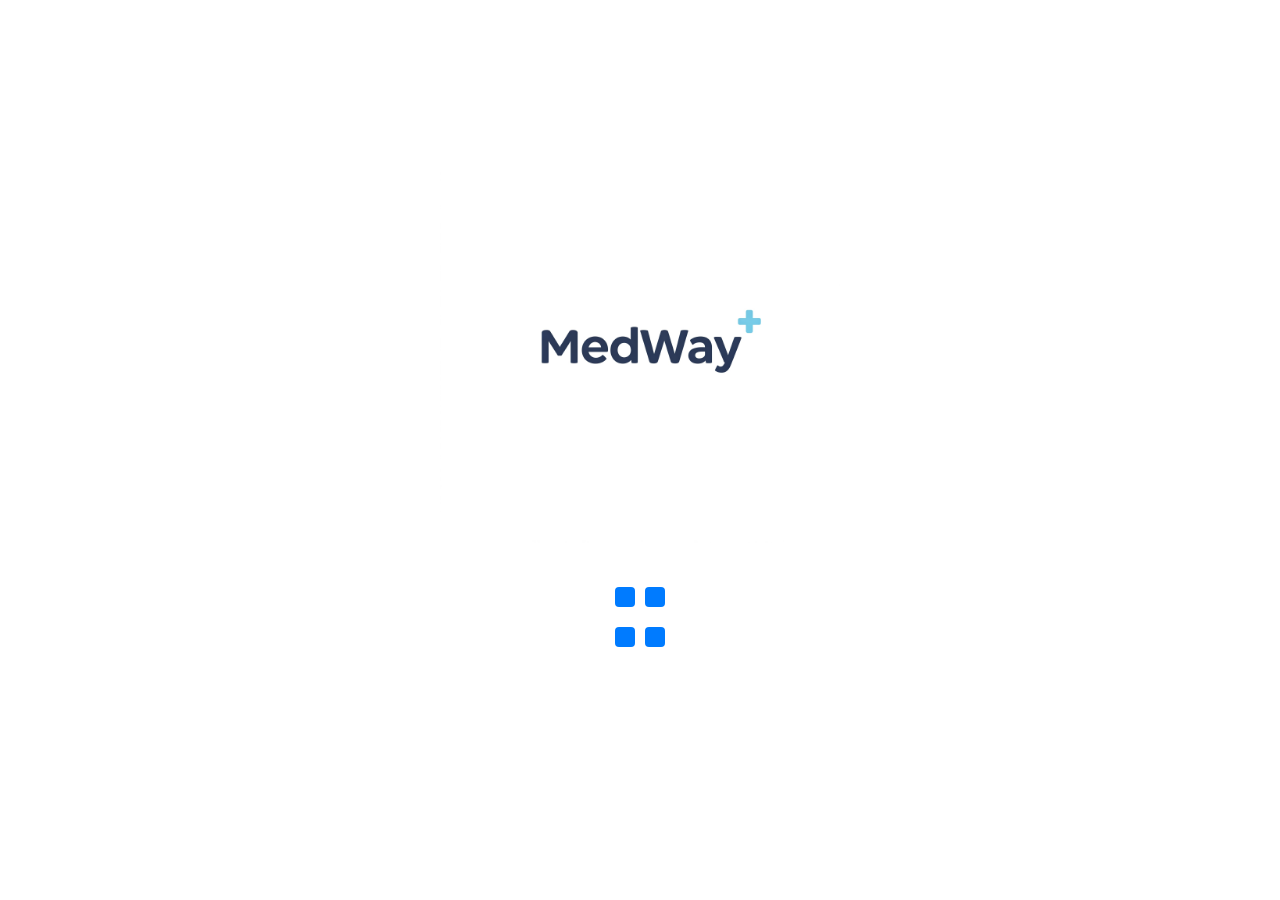
<file: index.html>
<!DOCTYPE html>
<html lang="en">
<head>
    <meta charset="UTF-8">
    <meta name="viewport" content="width=device-width, initial-scale=1.0">
    <title>Loading Screen</title>
    <style>
        body {
            margin: 0;
            padding: 0;
            background-color: #fff; /* White background */
            display: flex;
            justify-content: center;
            align-items: center;
            height: 100vh;
            overflow: hidden; /* Hide scrollbars if content overflows */
        }

        .loading-container {
            display: flex;
            flex-direction: column;
            align-items: center;
            position: relative;
            top: -50px; /* Move the logo and loader up */
        }

        .logo-container {
            margin-bottom: 30px; /* Space between logo and loader */
        }

        .logo {
            width: 400px; /* Increased logo size from 150px to 200px */
            height: auto;
            /* Add any additional styling to the logo if required */
        }

        .loader {
            width: 80px; /* Adjust loader size */
            height: 80px; /* Adjust loader size */
            display: flex;
            flex-wrap: wrap;
            justify-content: center;
            align-items: center;
        }

        .square {
            width: 20px; /* Size of individual square */
            height: 20px; /* Size of individual square */
            background-color: #007bff; /* Blue color, you can change it */
            margin: 5px; /* Space between squares */
            border-radius: 4px;
            animation: loader-animation 2s linear infinite;
        }

        .square:nth-child(1) {
            animation-delay: 0s;
        }

        .square:nth-child(2) {
            animation-delay: 0.2s;
        }

        .square:nth-child(3) {
            animation-delay: 0.4s;
        }

        .square:nth-child(4) {
            animation-delay: 0.6s;
        }

        @keyframes loader-animation {
            0%, 100% {
                opacity: 0.2;
                transform: scale(0.8);
            }
            50% {
                opacity: 1;
                transform: scale(1.1);
            }
        }
    </style>
</head>
<body>
    <div class="loading-container">
        <div class="logo-container">
            <img src="Medway logo.jpg" alt="App Logo" class="logo">
        </div>
        <div class="loader">
            <div class="square"></div>
            <div class="square"></div>
            <div class="square"></div>
            <div class="square"></div>
        </div>
    </div>
    <script>
        window.addEventListener('load', () => {
            setTimeout(() => {
                // Redirect to home.html after 3 seconds
                window.location.href = 'login.html';
            }, 3000); // Simulate 3 seconds of loading
        });
    </script>
</body>
</html>
</file>
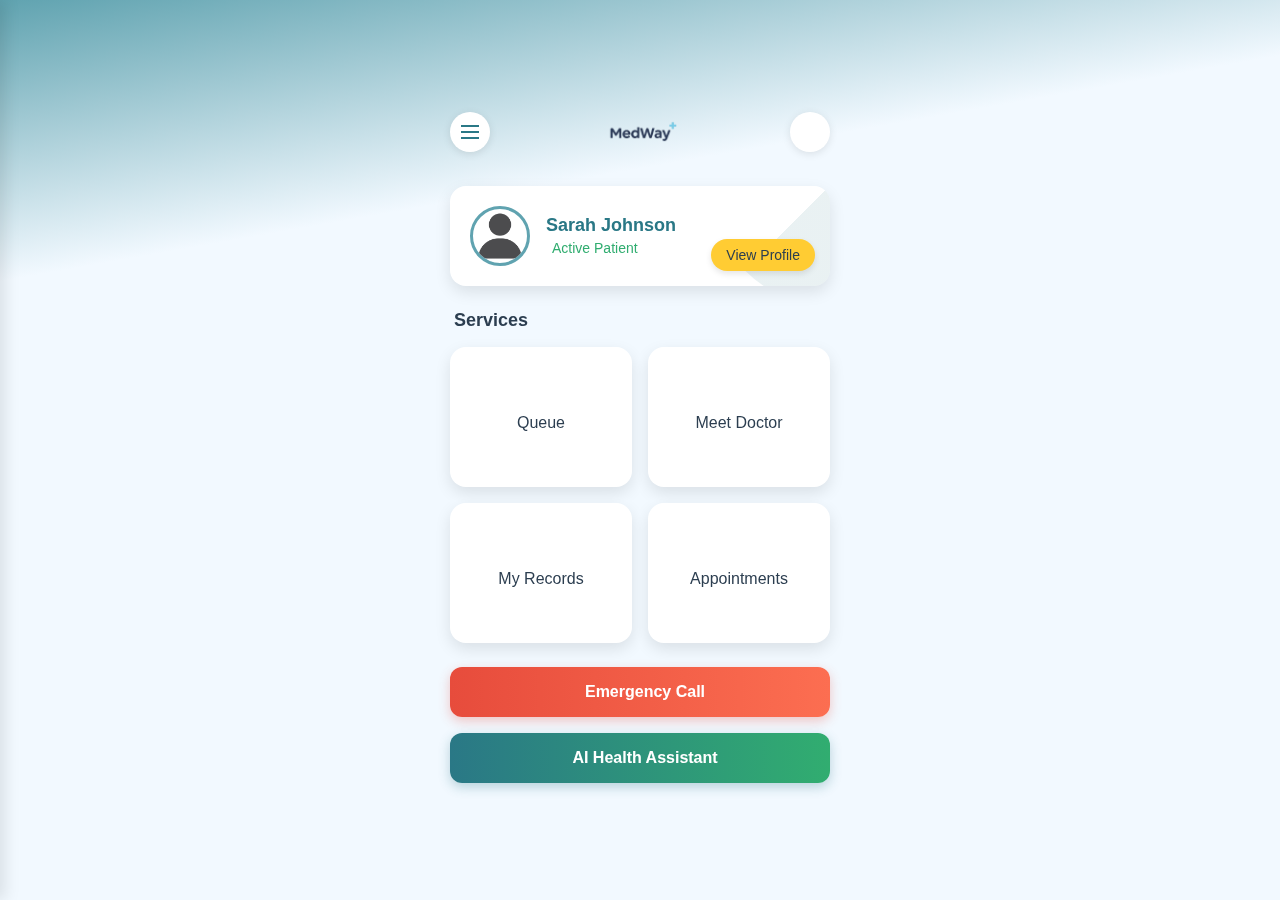
<file: home.html>
<!DOCTYPE html>
<html lang="en">

<head>
    <meta charset="UTF-8">
    <meta name="viewport" content="width=device-width, initial-scale=1.0">
    <title>MedWay - Your Health Partner</title>
    <link rel="stylesheet" href="https://cdnjs.cloudflare.com/ajax/libs/font-awesome/6.5.1/css/all.min.css"
        integrity="sha512-DTOQO9RWCH3ppGqcWaEA1BIZOC6xxalwEsw9c2QQeAIftl+Vegovlnee1c9QX4TctnWMn13TZye+giMm8e2LwA=="
        crossorigin="anonymous" referrerpolicy="no-referrer" />
    <style>
        :root {
            /* Core color palette */
            --primary: #2A7886;
            --primary-light: #60A3B0;
            --secondary: #31AD70;
            --secondary-light: #80CEA4;
            --accent: #FFCC33;
            --background: #F2F9FF;
            --card-bg: #FFFFFF;
            --text-dark: #2C3E50;
            --text-light: #FFFFFF;
            --danger: #E74C3C;
            --shadow: rgba(0, 0, 0, 0.1);
        }

        * {
            margin: 0;
            padding: 0;
            box-sizing: border-box;
            font-family: 'Segoe UI', Tahoma, Geneva, Verdana, sans-serif;
        }

        body {
            background-color: var(--background);
            color: var(--text-dark);
            min-height: 100vh;
            display: flex;
            justify-content: center;
            align-items: center;
            padding: 20px;
            position: relative;
        }

        /* Background gradient that covers the full page */
        body::before {
            content: '';
            position: fixed;
            top: 0;
            left: 0;
            width: 100%;
            height: 100%;
            background: linear-gradient(170deg, var(--primary-light) 0%, var(--background) 25%);
            z-index: -1;
        }

        .app-container {
            width: 100%;
            max-width: 420px;
            background: transparent; /* Remove the container background */
            border-radius: 24px;
            overflow: hidden;
            position: relative;
        }

        /* Header */
        .app-header {
            padding: 24px 20px;
            display: flex;
            justify-content: space-between;
            align-items: center;
            position: relative;
        }

        .menu-trigger {
            background: var(--card-bg);
            border: none;
            width: 40px;
            height: 40px;
            border-radius: 50%;
            display: flex;
            flex-direction: column;
            justify-content: center;
            align-items: center;
            gap: 4px;
            cursor: pointer;
            box-shadow: 0 2px 8px var(--shadow);
            z-index: 10;
            transition: all 0.3s ease;
        }

        .menu-trigger:hover {
            transform: scale(1.05);
        }

        .menu-trigger .bar {
            width: 18px;
            height: 2px;
            background-color: var(--primary);
            transition: all 0.3s ease;
        }

        .logo {
            position: absolute;
            left: 50%;
            top: 50%;
            transform: translate(-50%, -50%);
            width: 120px;
            height: auto;
        }

        .notification-btn {
            background: var(--card-bg);
            border: none;
            width: 40px;
            height: 40px;
            border-radius: 50%;
            display: flex;
            justify-content: center;
            align-items: center;
            cursor: pointer;
            box-shadow: 0 2px 8px var(--shadow);
            transition: all 0.3s ease;
        }

        .notification-btn:hover {
            transform: scale(1.05);
        }

        .notification-btn i {
            color: var(--primary);
            font-size: 16px;
        }

        /* Main Content */
        .content {
            padding: 10px 20px 30px;
        }

        /* User Card */
        .user-card {
            background-color: var(--card-bg);
            border-radius: 16px;
            padding: 20px;
            display: flex;
            align-items: center;
            margin-bottom: 24px;
            box-shadow: 0 6px 16px var(--shadow);
            transition: transform 0.3s ease;
            position: relative;
            overflow: hidden;
        }

        .user-card::before {
            content: '';
            position: absolute;
            top: 0;
            right: 0;
            width: 120px;
            height: 120px;
            background: linear-gradient(135deg, transparent 50%, rgba(42, 120, 134, 0.1) 50%);
            border-radius: 0 0 0 120px;
        }

        .user-card:hover {
            transform: translateY(-5px);
        }

        .avatar {
            width: 60px;
            height: 60px;
            border-radius: 50%;
            object-fit: cover;
            border: 3px solid var(--primary-light);
            margin-right: 16px;
        }

        .user-info {
            flex: 1;
        }

        .user-name {
            font-size: 18px;
            font-weight: 600;
            color: var(--primary);
            margin-bottom: 4px;
        }

        .user-status {
            font-size: 14px;
            color: var(--secondary);
            display: flex;
            align-items: center;
        }

        .user-status i {
            margin-right: 6px;
            font-size: 12px;
        }

        .profile-action {
            position: absolute;
            bottom: 15px;
            right: 15px;
            background-color: var(--accent);
            color: var(--text-dark);
            border: none;
            padding: 8px 15px;
            border-radius: 20px;
            font-size: 14px;
            font-weight: 500;
            cursor: pointer;
            transition: all 0.3s ease;
            box-shadow: 0 3px 6px rgba(0, 0, 0, 0.1);
        }

        .profile-action:hover {
            transform: scale(1.05);
            box-shadow: 0 4px 8px rgba(0, 0, 0, 0.15);
        }

        /* Services Section */
        .services-label {
            font-size: 18px;
            font-weight: 600;
            margin-bottom: 16px;
            color: var(--text-dark);
            padding-left: 4px;
        }

        .services-grid {
            display: grid;
            grid-template-columns: repeat(2, 1fr);
            gap: 16px;
            margin-bottom: 24px;
        }

        .service-card {
            background: var(--card-bg);
            border-radius: 16px;
            padding: 20px;
            display: flex;
            flex-direction: column;
            align-items: center;
            justify-content: center;
            text-align: center;
            box-shadow: 0 6px 16px var(--shadow);
            transition: all 0.3s ease;
            cursor: pointer;
            height: 140px;
            position: relative;
            overflow: hidden;
            text-decoration: none; /* Remove underline */
            color: inherit;
            
        }

        .service-card::after {
            content: '';
            position: absolute;
            bottom: 0;
            left: 0;
            width: 100%;
            height: 5px;
            background: linear-gradient(90deg, var(--primary) 0%, var(--secondary) 100%);
            transform: scaleX(0);
            transform-origin: right;
            transition: transform 0.3s ease;
        }

        .service-card:hover {
            transform: translateY(-5px);
        }

        .service-card:hover::after {
            transform: scaleX(1);
            transform-origin: left;
        }

        .service-card i {
            font-size: 32px;
            margin-bottom: 12px;
            color: var(--primary);
            transition: all 0.3s ease;
        }

        .service-card:hover i {
            color: var(--secondary);
            transform: scale(1.1);
        }

        .service-card span {
            font-size: 16px;
            font-weight: 500;
        }

        /* Emergency Button */
        .emergency-btn {
            background: linear-gradient(90deg, var(--danger), #FC6E51);
            color: var(--text-light);
            border: none;
            border-radius: 12px;
            padding: 16px;
            width: 100%;
            display: flex;
            align-items: center;
            justify-content: center;
            gap: 10px;
            font-size: 16px;
            font-weight: 600;
            margin-bottom: 16px;
            cursor: pointer;
            box-shadow: 0 4px 12px rgba(231, 76, 60, 0.3);
            transition: all 0.3s ease;
        }

        .emergency-btn:hover {
            transform: translateY(-3px);
            box-shadow: 0 6px 16px rgba(231, 76, 60, 0.4);
        }

        .emergency-btn i {
            font-size: 20px;
        }

        /* AI Assistant Button */
        .ai-assistant-btn {
            background: linear-gradient(90deg, var(--primary), var(--secondary));
            color: var(--text-light);
            border: none;
            border-radius: 12px;
            padding: 16px;
            width: 100%;
            display: flex;
            align-items: center;
            justify-content: center;
            gap: 10px;
            font-size: 16px;
            font-weight: 600;
            cursor: pointer;
            box-shadow: 0 4px 12px rgba(42, 120, 134, 0.3);
            transition: all 0.3s ease;
        }

        .ai-assistant-btn:hover {
            transform: translateY(-3px);
            box-shadow: 0 6px 16px rgba(42, 120, 134, 0.4);
        }

        .ai-assistant-btn i {
            font-size: 20px;
        }

        /* Side Menu */
        .side-menu {
            position: fixed;
            top: 0;
            left: 0;
            width: 280px;
            height: 100%;
            background: linear-gradient(135deg, var(--primary) 0%, var(--secondary) 100%);
            z-index: 1000;
            transform: translateX(-100%);
            transition: transform 0.4s cubic-bezier(0.68, -0.55, 0.27, 1.55);
            display: flex;
            flex-direction: column;
            box-shadow: 5px 0 15px var(--shadow);
            color: var(--text-light);
        }

        .side-menu.open {
            transform: translateX(0);
        }

        .menu-header {
            padding: 30px 20px;
            display: flex;
            flex-direction: column;
            align-items: center;
            border-bottom: 1px solid rgba(255, 255, 255, 0.1);
        }

        .menu-logo {
            width: 100px;
            height: auto;
            margin-bottom: 15px;
        }

        .menu-title {
            font-size: 20px;
            font-weight: 600;
        }

        .menu-close {
            position: absolute;
            top: 20px;
            right: 20px;
            background: none;
            border: none;
            color: var(--text-light);
            font-size: 24px;
            cursor: pointer;
            transition: all 0.3s ease;
        }

        .menu-close:hover {
            transform: rotate(90deg);
        }

        .menu-list {
            list-style-type: none;
            padding: 20px;
            flex: 1;
        }

        .menu-item {
            margin-bottom: 15px;
            border-radius: 8px;
            overflow: hidden;
            transition: background-color 0.3s ease;
        }

        .menu-item:hover {
            background-color: rgba(255, 255, 255, 0.1);
        }

        .menu-item.active {
            background-color: rgba(255, 255, 255, 0.2);
        }

        .menu-link {
            display: flex;
            align-items: center;
            text-decoration: none;
            color: var(--text-light);
            padding: 12px 15px;
            font-weight: 500;
        }

        .menu-link i {
            margin-right: 12px;
            width: 20px;
            text-align: center;
        }

        .menu-footer {
            padding: 20px;
            border-top: 1px solid rgba(255, 255, 255, 0.1);
        }

        .logout-btn {
            display: flex;
            align-items: center;
            background: none;
            border: none;
            color: var(--text-light);
            font-size: 16px;
            font-weight: 500;
            cursor: pointer;
            width: 100%;
            padding: 12px 15px;
            border-radius: 8px;
            transition: background-color 0.3s ease;
        }

        .logout-btn:hover {
            background-color: rgba(255, 255, 255, 0.1);
        }

        .logout-btn i {
            margin-right: 12px;
        }

        /* Overlay */
        .overlay {
            position: fixed;
            top: 0;
            left: 0;
            width: 100%;
            height: 100%;
            background-color: rgba(0, 0, 0, 0.5);
            z-index: 999;
            opacity: 0;
            visibility: hidden;
            transition: all 0.3s ease;
        }

        .overlay.active {
            opacity: 1;
            visibility: visible;
        }

        /* Animations */
        @keyframes pulse {
            0% {
                transform: scale(1);
            }
            50% {
                transform: scale(1.05);
            }
            100% {
                transform: scale(1);
            }
        }

        .pulse {
            animation: pulse 0.5s ease-in-out;
        }

        /* Media Queries for better responsiveness */
        @media (max-width: 480px) {
            .app-container {
                max-width: 100%;
            }
            
            .services-grid {
                grid-template-columns: repeat(2, 1fr);
            }
        }
    </style>
</head>

<body>
    <div class="overlay" id="overlay"></div>
    
    <div class="app-container">
        <!-- Header -->
        <div class="app-header">
            <button class="menu-trigger" id="menuBtn">
                <div class="bar"></div>
                <div class="bar"></div>
                <div class="bar"></div>
            </button>
            <img src="medwaytran.png" alt="MedWay Logo" class="logo">
            <button class="notification-btn">
                <i class="fas fa-bell"></i>
            </button>
        </div>

        <!-- Main Content -->
        <div class="content">
            <!-- User Profile Card -->
            <div class="user-card">
                <img src="user.png" alt="User Avatar" class="avatar">
                <div class="user-info">
                    <div class="user-name">Sarah Johnson</div>
                    <div class="user-status">
                        <i class="fas fa-circle" style="color: var(--secondary);"></i>
                        Active Patient
                    </div>
                </div>
                <button class="profile-action">View Profile</button>
            </div>

            <!-- Services Section -->
<div class="services-label">Services</div>
<div class="services-grid">
    <div class="service-card" id="queueService">
        <i class="fas fa-clipboard-list"></i>
        <span>Queue</span>
    </div>
    <div class="service-card" id="doctorService">
        <i class="fas fa-video"></i>
        <span>Meet Doctor</span>
    </div>
    <a href="myrec.html" class="service-card" id="recordsService">
        <i class="fas fa-file-medical"></i>
        <span>My Records</span>
    </a>
    <a href="Appoint.html" class="service-card" id="appointmentService">
        <i class="fas fa-calendar-check"></i>
        <span>Appointments</span>
    </a>
</div>

            <!-- Emergency Button -->
            <button class="emergency-btn" id="emergencyBtn">
                <i class="fas fa-phone-alt"></i>
                Emergency Call
            </button>

            <!-- AI Assistant Button -->
            <button class="ai-assistant-btn" id="aiBtn">
                <i class="fas fa-robot"></i>
                AI Health Assistant
            </button>
        </div>
    </div>

    <!-- Side Menu -->
    <div class="side-menu" id="sideMenu">
        <div class="menu-header">
            <img src="medwaytran.png" alt="MedWay Logo" class="menu-logo">
            <button class="menu-close" id="closeMenu">&times;</button>
        </div>
        <ul class="menu-list">
            <li class="menu-item active">
                <a href="home.html" class="menu-link">
                    <i class="fas fa-home"></i>
                    Home
                </a>
            </li>
            <li class="menu-item">
                <a href="#" class="menu-link">
                    <i class="fas fa-user"></i>
                    My Profile
                </a>
            </li>
            <li class="menu-item">
                <a href="#" class="menu-link">
                    <i class="fas fa-comment-medical"></i>
                    Meet Doctor
                </a>
            </li>
            <li class="menu-item">
                <a href="#" class="menu-link">
                    <i class="fas fa-pills"></i>
                    Medications
                </a>
            </li>
            <li class="menu-item">
                <a href="Appoint.html" class="menu-link">
                    <i class="fas fa-calendar-alt"></i>
                    Appointments
                </a>
            </li>
            <li class="menu-item">
                <a href="#" class="menu-link">
                    <i class="fas fa-cog"></i>
                    Settings
                </a>
            </li>
            <li class="menu-item">
                <a href="#" class="menu-link">
                    <i class="fas fa-question-circle"></i>
                    Help & Support
                </a>
            </li>
        </ul>
        <div class="menu-footer">
            <button class="logout-btn">
                <i class="fas fa-sign-out-alt"></i>
                Logout
            </button>
        </div>
    </div>

    <script>
        // Menu Toggle Functionality
        const menuBtn = document.getElementById('menuBtn');
        const sideMenu = document.getElementById('sideMenu');
        const overlay = document.getElementById('overlay');
        const closeMenu = document.getElementById('closeMenu');

        function toggleMenu() {
            sideMenu.classList.toggle('open');
            overlay.classList.toggle('active');
        }

        menuBtn.addEventListener('click', toggleMenu);
        closeMenu.addEventListener('click', toggleMenu);
        overlay.addEventListener('click', toggleMenu);

        // Button Animation
        const buttons = [
            document.getElementById('queueService'),
            document.getElementById('doctorService'),
            document.getElementById('recordsService'),
            document.getElementById('appointmentService'),
            document.getElementById('emergencyBtn'),
            document.getElementById('aiBtn')
        ];

        buttons.forEach(button => {
            button.addEventListener('click', function() {
                this.classList.add('pulse');
                setTimeout(() => {
                    this.classList.remove('pulse');
                }, 500);
            });
        });
    </script>
</body>
</html>
</file>
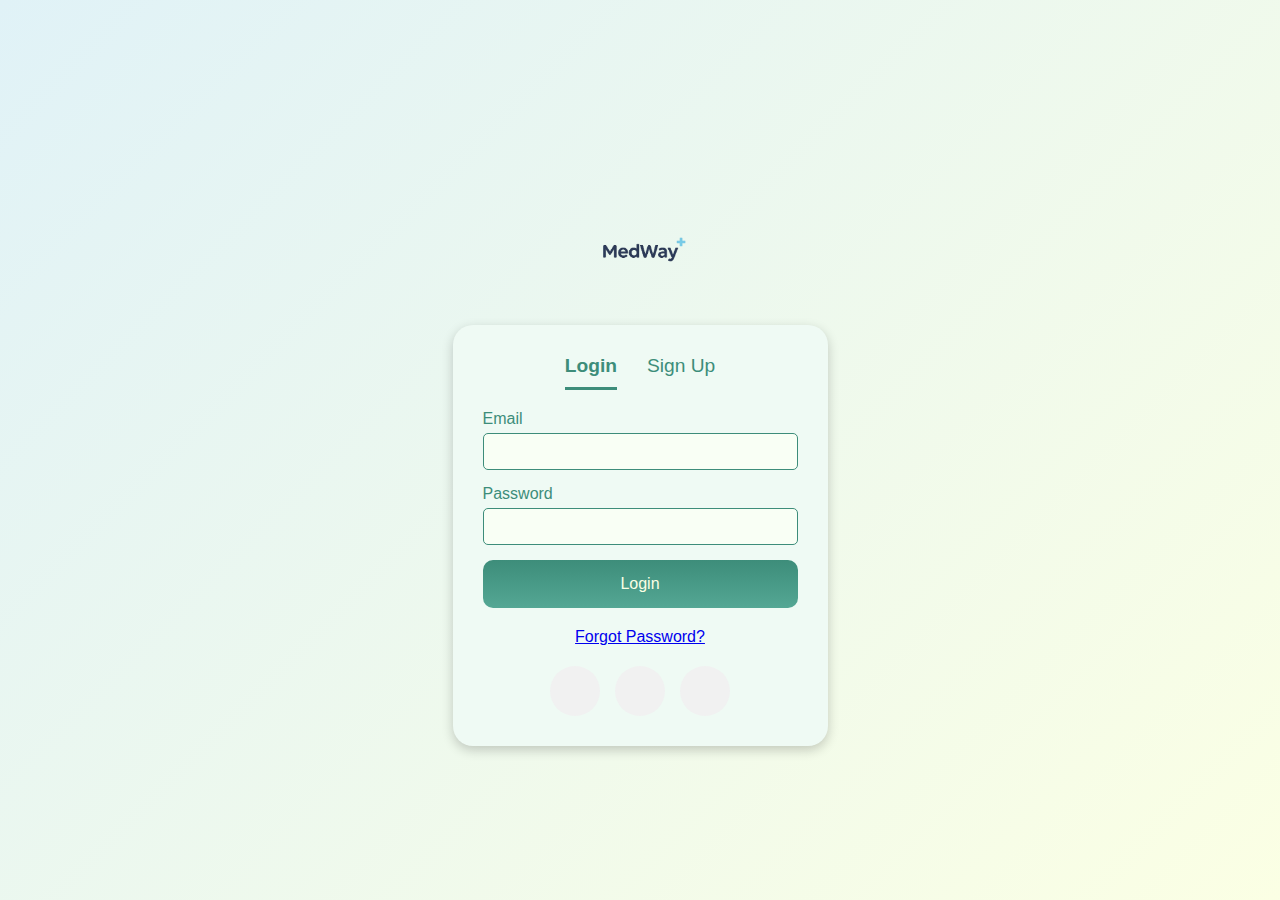
<file: login.html>
<!DOCTYPE html>
<html lang="en">
<head>
    <meta charset="UTF-8">
    <meta name="viewport" content="width=device-width, initial-scale=1.0">
    <title>Medical Platform - Login/Signup</title>
    <link rel="stylesheet" href="https://cdnjs.cloudflare.com/ajax/libs/font-awesome/6.5.1/css/all.min.css"
        integrity="sha512-DTOQO9RWCH3ppGqcWaEA1BIZOC6xxalwEsw9c2QQeAIftl+Vegovlnee1c9QX4TctnWMn13TZye+giMm8e2LwA=="
        crossorigin="anonymous" referrerpolicy="no-referrer" />
    <style>
        * {
            box-sizing: border-box;
            margin: 0;
            padding: 0;
        }

        body {
            font-family: sans-serif;
            background: linear-gradient(135deg, #E0F2F7, #FBFFE4);
            color: #333;
            min-height: 100vh;
            display: flex;
            justify-content: center;
            align-items: center;
            overflow: hidden;
            animation: gradientAnimation 10s ease-in-out infinite;
            padding-top: 0; /* Add this to remove any default top padding */
        }

        @keyframes gradientAnimation {
            0% { background-position: 0% 50%; }
            50% { background-position: 100% 50%; }
            100% { background-position: 0% 50%; }
        }

        .container {
            width: 375px;
            max-width: 100%;
            background-color: transparent;
            display: flex;
            flex-direction: column;
            align-items: center;
            padding-top: 20px; /* Added padding-top to move content up */
        }

        .logo {
            width: 150px;
            margin-bottom: 0px; /* Reduced from 30px */
        }

        .form-container {
            background-color: #effaf4;
            border-radius: 20px;
            padding: 30px;
            width: 100%;
            box-shadow: 0 4px 12px rgba(0, 0, 0, 0.2);
            transition: transform 0.3s ease;
        }

        .form-container:hover {
            transform: scale(1.02);
        }

        .form-toggle {
            display: flex;
            justify-content: center;
            margin-bottom: 20px;
        }

        .toggle-btn {
            background: none;
            border: none;
            font-size: 1.2em;
            color: #3D8D7A;
            cursor: pointer;
            margin: 0 15px;
            padding-bottom: 10px;
            border-bottom: 3px solid transparent;
            transition: all 0.3s ease;
        }

        .toggle-btn.active {
            border-bottom-color: #3D8D7A;
            font-weight: bold;
        }

        .form-group {
            margin-bottom: 15px;
        }

        .form-group label {
            display: block;
            margin-bottom: 5px;
            color: #3D8D7A;
        }

        .form-group input {
            width: 100%;
            padding: 10px;
            border: 1px solid #3D8D7A;
            border-radius: 5px;
            background-color: #f9fff5;
        }

        .submit-btn {
            width: 100%;
            padding: 15px;
            background: linear-gradient(to bottom, #3D8D7A, #54A794);
            color: #FBFFE4;
            border: none;
            border-radius: 10px;
            cursor: pointer;
            font-size: 1em;
            transition: transform 0.2s ease;
        }

        .submit-btn:hover {
            transform: scale(1.05);
        }

        .form-footer {
            text-align: center;
            margin-top: 20px;
            color: #666;
        }

        .login-with {
            display: flex;
            justify-content: center;
            gap: 15px;
            margin-top: 20px;
        }

        .social-login {
            background-color: #f1f1f1;
            border-radius: 50%;
            width: 50px;
            height: 50px;
            display: flex;
            justify-content: center;
            align-items: center;
            cursor: pointer;
            transition: background-color 0.3s ease;
        }

        .social-login:hover {
            background-color: #e0e0e0;
        }

        .social-login i {
            font-size: 1.5em;
            color: #3D8D7A;
        }

        #signup-form {
            display: none;
        }

        @media (max-width: 600px) {
            .container {
                width: 90%;
                padding: 20px;
            }
        }
    </style>
</head>
<body>
    <div class="container">
        <img src="medwaytran.png" alt="Medical Platform Logo" class="logo">
        
        <div class="form-container">
            <div class="form-toggle">
                <button class="toggle-btn active" onclick="toggleForm('login')">Login</button>
                <button class="toggle-btn" onclick="toggleForm('signup')">Sign Up</button>
            </div>

            <form id="login-form">
                <div class="form-group">
                    <label for="login-email">Email</label>
                    <input type="email" id="login-email" required>
                </div>
                <div class="form-group">
                    <label for="login-password">Password</label>
                    <input type="password" id="login-password" required>
                </div>
                <!-- Change type to button and add onclick to redirect -->
                <button type="button" class="submit-btn" onclick="location.href='home.html'">Login</button>
                <div class="form-footer">
                    <a href="#">Forgot Password?</a>
                </div>
                <div class="login-with">
                    <div class="social-login">
                        <i class="fab fa-google"></i>
                    </div>
                    <div class="social-login">
                        <i class="fab fa-facebook-f"></i>
                    </div>
                    <div class="social-login">
                        <i class="fab fa-apple"></i>
                    </div>
                </div>
            </form>

            <form id="signup-form">
                <div class="form-group">
                    <label for="signup-name">Full Name</label>
                    <input type="text" id="signup-name" required>
                </div>
                <div class="form-group">
                    <label for="signup-email">Email</label>
                    <input type="email" id="signup-email" required>
                </div>
                <div class="form-group">
                    <label for="signup-password">Password</label>
                    <input type="password" id="signup-password" required>
                </div>
                <div class="form-group">
                    <label for="signup-confirm-password">Confirm Password</label>
                    <input type="password" id="signup-confirm-password" required>
                </div>
                <button type="submit" class="submit-btn">Sign Up</button>
                <div class="login-with">
                    <div class="social-login">
                        <i class="fab fa-google"></i>
                    </div>
                    <div class="social-login">
                        <i class="fab fa-facebook-f"></i>
                    </div>
                    <div class="social-login">
                        <i class="fab fa-apple"></i>
                    </div>
                </div>
            </form>
        </div>
    </div>

    <script>
        function toggleForm(formType) {
            const loginForm = document.getElementById('login-form');
            const signupForm = document.getElementById('signup-form');
            const loginBtn = document.querySelector('.toggle-btn:first-child');
            const signupBtn = document.querySelector('.toggle-btn:last-child');

            if (formType === 'login') {
                loginForm.style.display = 'block';
                signupForm.style.display = 'none';
                loginBtn.classList.add('active');
                signupBtn.classList.remove('active');
            } else {
                loginForm.style.display = 'none';
                signupForm.style.display = 'block';
                loginBtn.classList.remove('active');
                signupBtn.classList.add('active');
            }
        }
    </script>
</body>
</html>
</file>
